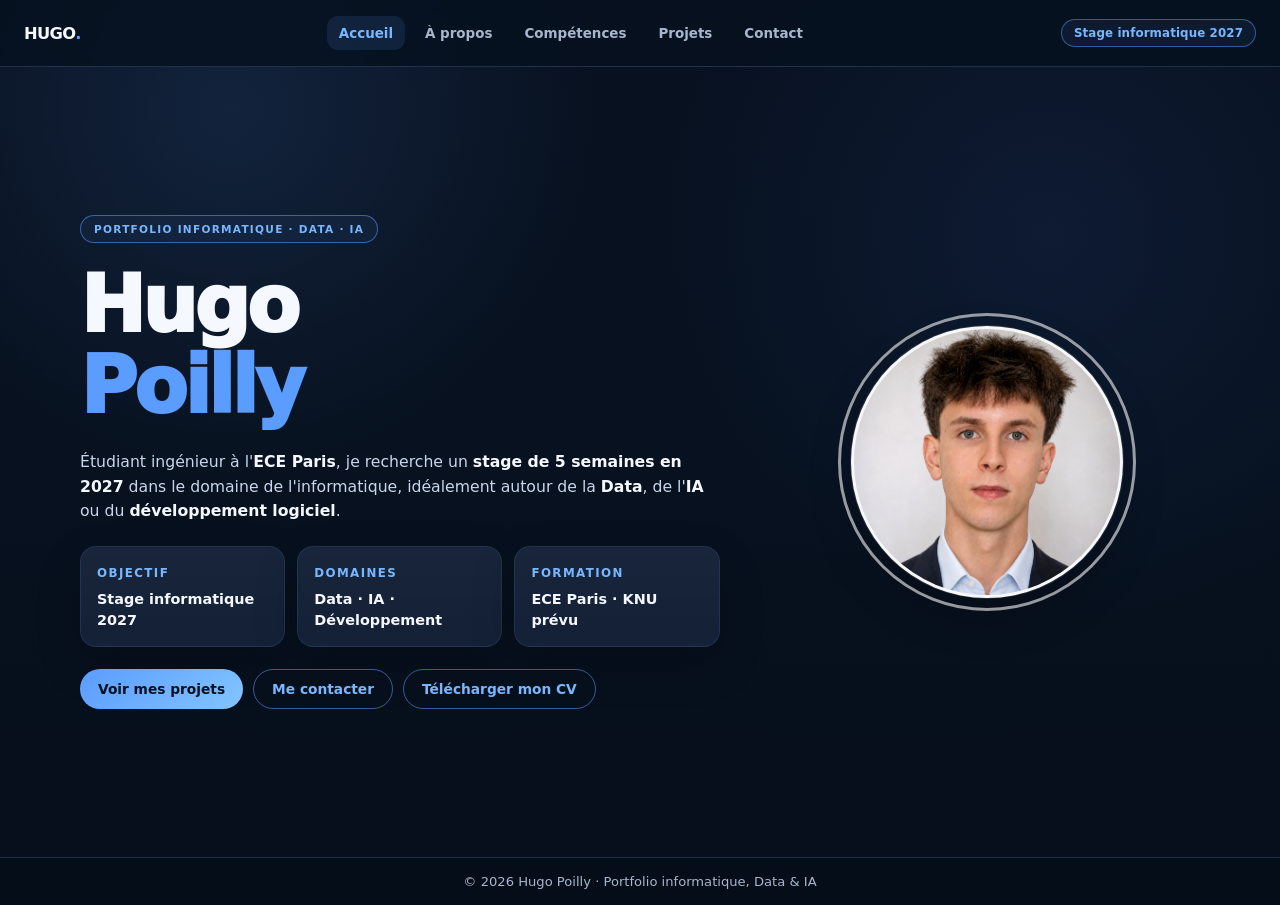
<file: index.html>
<!DOCTYPE html>
<html lang="fr">
<head>
  <meta charset="UTF-8" />
  <meta name="viewport" content="width=device-width, initial-scale=1.0" />
  <meta name="description" content="Portfolio de Hugo Poilly, étudiant ingénieur à l'ECE Paris, recherche un stage informatique de 5 semaines en 2027." />
  <title>Hugo Poilly | Portfolio informatique</title>
  <link rel="stylesheet" href="style.css" />
</head>
<body>
  <header class="site-header">
    <nav class="navbar" aria-label="Navigation principale">
      <a class="brand" href="index.html">HUGO<span>.</span></a>
      <input type="checkbox" id="menu-toggle" class="menu-toggle" />
      <label for="menu-toggle" class="menu-button" aria-label="Ouvrir le menu"><span></span><span></span><span></span></label>
      <ul class="nav-links">
        <li><a class="active" href="index.html">Accueil</a></li>
        <li><a href="apropos.html">À propos</a></li>
        <li><a href="competences.html">Compétences</a></li>
        <li><a href="projets.html">Projets</a></li>
        <li><a href="contact.html">Contact</a></li>
      </ul>
      <a class="header-pill" href="contact.html">Stage informatique 2027</a>
    </nav>
  </header>

  <main class="page page-home">
    <section class="hero container">
      <div class="hero-content fade-in">
        <p class="eyebrow">Portfolio informatique · Data · IA</p>
        <h1>Hugo<br><span>Poilly</span></h1>
        <p class="hero-text">
          Étudiant ingénieur à l'<strong>ECE Paris</strong>, je recherche un <strong>stage de 5 semaines en 2027</strong>
          dans le domaine de l'informatique, idéalement autour de la <strong>Data</strong>, de l'<strong>IA</strong>
          ou du <strong>développement logiciel</strong>.
        </p>
        <div class="hero-summary">
          <article>
            <small>Objectif</small>
            <p>Stage informatique 2027</p>
          </article>
          <article>
            <small>Domaines</small>
            <p>Data · IA · Développement</p>
          </article>
          <article>
            <small>Formation</small>
            <p>ECE Paris · KNU prévu</p>
          </article>
        </div>
        <div class="button-row">
          <a class="btn btn-primary" href="projets.html">Voir mes projets</a>
          <a class="btn btn-secondary" href="contact.html">Me contacter</a>
          <a class="btn btn-secondary" href="assets/CV_Hugo_POILLY_Stage_Informatique_2027.pdf" target="_blank" rel="noreferrer">Télécharger mon CV</a>
        </div>
      </div>

      <div class="hero-photo fade-in delay-1">
        <img src="assets/photo-hugo.png" alt="Photo professionnelle de Hugo Poilly" />
      </div>
    </section>
  </main>

  <footer class="footer">
    <p>© 2026 Hugo Poilly · Portfolio informatique, Data & IA</p>
  </footer>
</body>
</html>
</file>
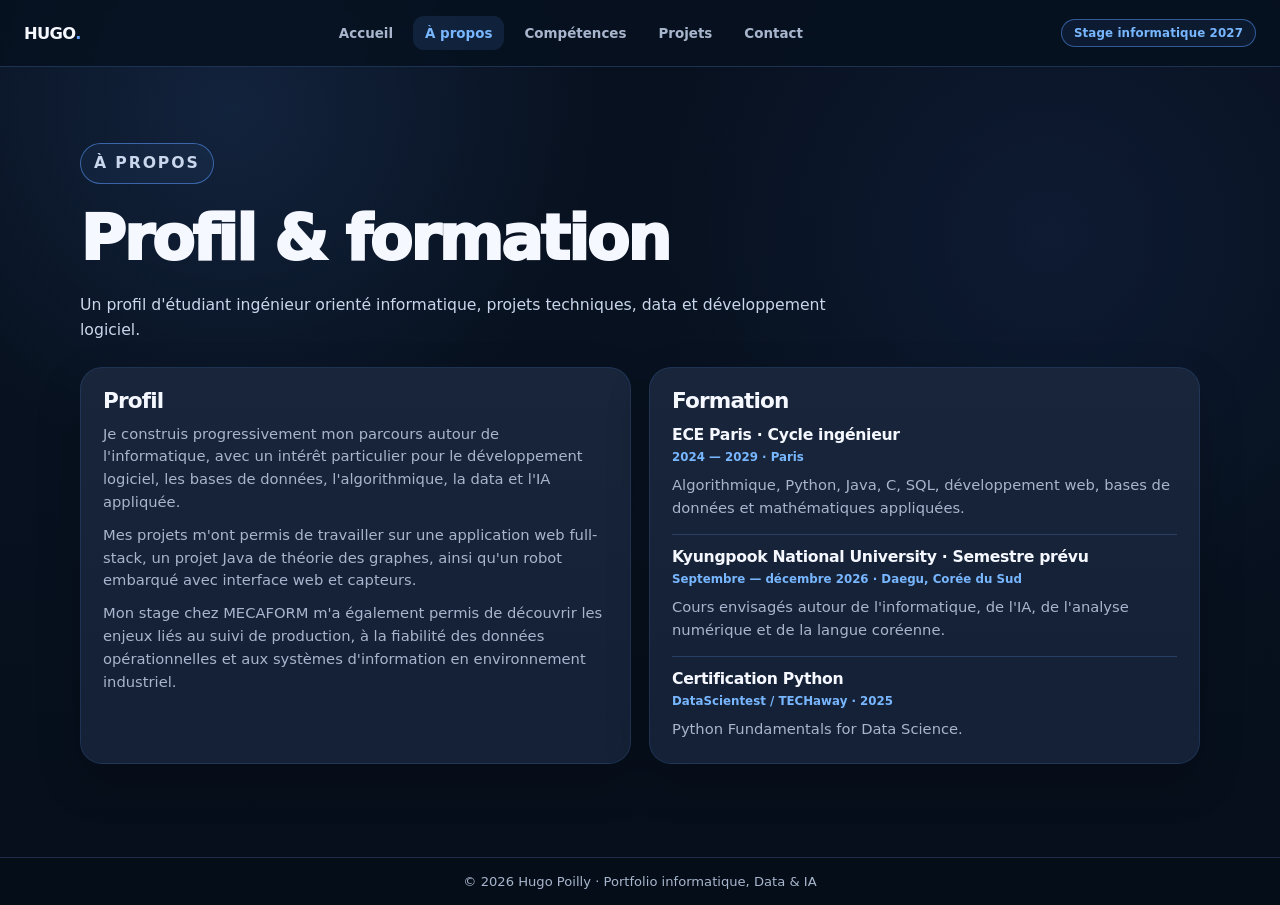
<file: apropos.html>
<!DOCTYPE html>
<html lang="fr">
<head>
  <meta charset="UTF-8" />
  <meta name="viewport" content="width=device-width, initial-scale=1.0" />
  <meta name="description" content="À propos de Hugo Poilly, étudiant ingénieur à l'ECE Paris." />
  <title>À propos | Hugo Poilly</title>
  <link rel="stylesheet" href="style.css" />
</head>
<body>
  <header class="site-header">
    <nav class="navbar" aria-label="Navigation principale">
      <a class="brand" href="index.html">HUGO<span>.</span></a>
      <input type="checkbox" id="menu-toggle" class="menu-toggle" />
      <label for="menu-toggle" class="menu-button" aria-label="Ouvrir le menu"><span></span><span></span><span></span></label>
      <ul class="nav-links">
        <li><a href="index.html">Accueil</a></li>
        <li><a class="active" href="apropos.html">À propos</a></li>
        <li><a href="competences.html">Compétences</a></li>
        <li><a href="projets.html">Projets</a></li>
        <li><a href="contact.html">Contact</a></li>
      </ul>
      <a class="header-pill" href="contact.html">Stage informatique 2027</a>
    </nav>
  </header>

  <main class="page">
    <section class="container page-section">
      <div class="page-title fade-in">
        <p class="eyebrow">À propos</p>
        <h1>Profil & formation</h1>
        <p>
          Un profil d'étudiant ingénieur orienté informatique, projets techniques, data et développement logiciel.
        </p>
      </div>

      <div class="two-columns fade-in delay-1">
        <article class="content-card">
          <h2>Profil</h2>
          <p>
            Je construis progressivement mon parcours autour de l'informatique, avec un intérêt particulier
            pour le développement logiciel, les bases de données, l'algorithmique, la data et l'IA appliquée.
          </p>
          <p>
            Mes projets m'ont permis de travailler sur une application web full-stack, un projet Java de théorie
            des graphes, ainsi qu'un robot embarqué avec interface web et capteurs.
          </p>
          <p>
            Mon stage chez MECAFORM m'a également permis de découvrir les enjeux liés au suivi de production,
            à la fiabilité des données opérationnelles et aux systèmes d'information en environnement industriel.
          </p>
        </article>

        <article class="content-card">
          <h2>Formation</h2>
          <div class="info-block">
            <h3>ECE Paris · Cycle ingénieur</h3>
            <span>2024 — 2029 · Paris</span>
            <p>Algorithmique, Python, Java, C, SQL, développement web, bases de données et mathématiques appliquées.</p>
          </div>
          <div class="info-block">
            <h3>Kyungpook National University · Semestre prévu</h3>
            <span>Septembre — décembre 2026 · Daegu, Corée du Sud</span>
            <p>Cours envisagés autour de l'informatique, de l'IA, de l'analyse numérique et de la langue coréenne.</p>
          </div>
          <div class="info-block">
            <h3>Certification Python</h3>
            <span>DataScientest / TECHaway · 2025</span>
            <p>Python Fundamentals for Data Science.</p>
          </div>
        </article>
      </div>
    </section>
  </main>

  <footer class="footer">
    <p>© 2026 Hugo Poilly · Portfolio informatique, Data & IA</p>
  </footer>
</body>
</html>
</file>
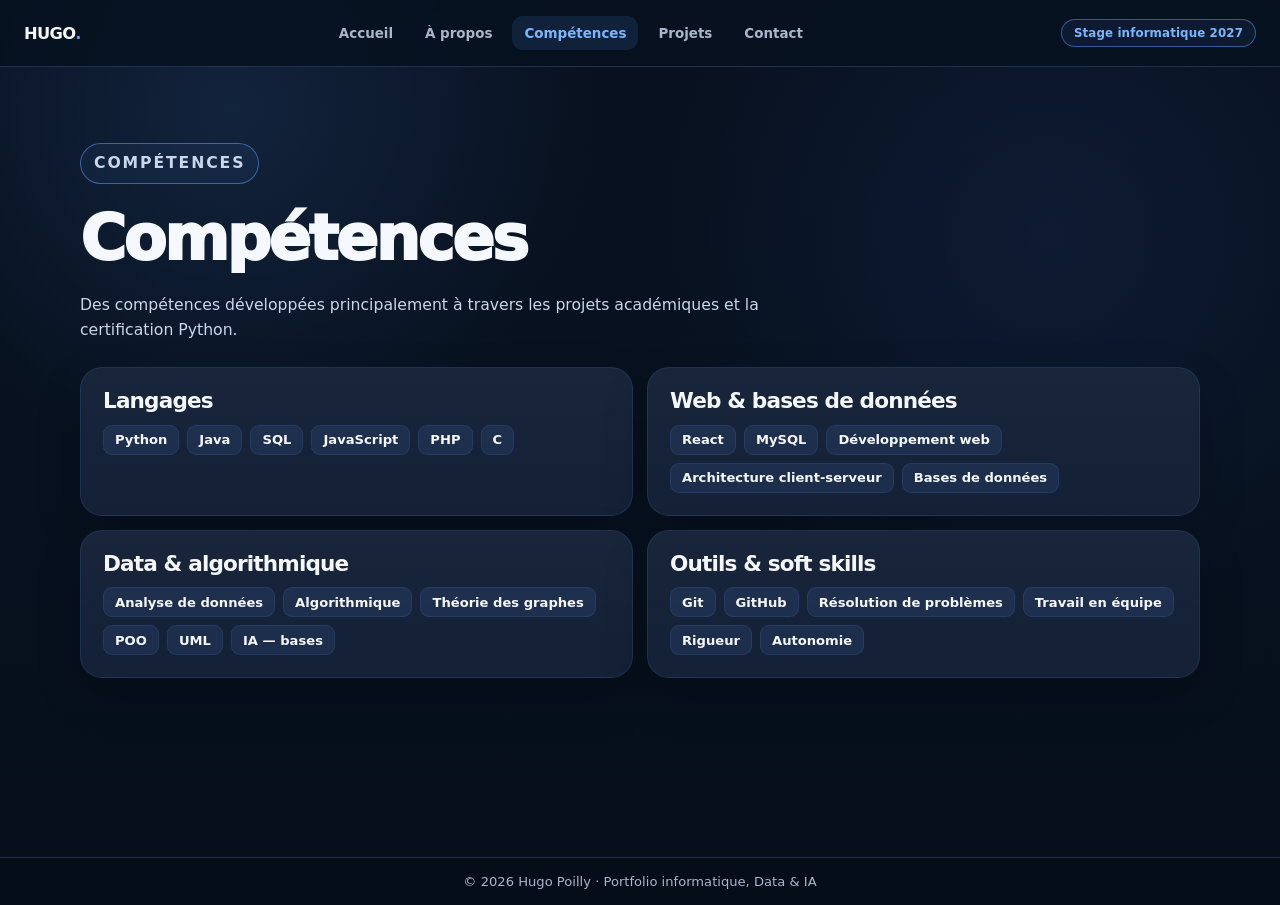
<file: competences.html>
<!DOCTYPE html>
<html lang="fr">
<head>
  <meta charset="UTF-8" />
  <meta name="viewport" content="width=device-width, initial-scale=1.0" />
  <meta name="description" content="Compétences techniques de Hugo Poilly : Python, Java, SQL, web, data et algorithmique." />
  <title>Compétences | Hugo Poilly</title>
  <link rel="stylesheet" href="style.css" />
</head>
<body>
  <header class="site-header">
    <nav class="navbar" aria-label="Navigation principale">
      <a class="brand" href="index.html">HUGO<span>.</span></a>
      <input type="checkbox" id="menu-toggle" class="menu-toggle" />
      <label for="menu-toggle" class="menu-button" aria-label="Ouvrir le menu"><span></span><span></span><span></span></label>
      <ul class="nav-links">
        <li><a href="index.html">Accueil</a></li>
        <li><a href="apropos.html">À propos</a></li>
        <li><a class="active" href="competences.html">Compétences</a></li>
        <li><a href="projets.html">Projets</a></li>
        <li><a href="contact.html">Contact</a></li>
      </ul>
      <a class="header-pill" href="contact.html">Stage informatique 2027</a>
    </nav>
  </header>

  <main class="page">
    <section class="container page-section">
      <div class="page-title fade-in">
        <p class="eyebrow">Compétences</p>
        <h1>Compétences</h1>
        <p>Des compétences développées principalement à travers les projets académiques et la certification Python.</p>
      </div>

      <div class="skills-grid fade-in delay-1">
        <article class="content-card skill-card">
          <h2>Langages</h2>
          <div class="tags">
            <span>Python</span><span>Java</span><span>SQL</span><span>JavaScript</span><span>PHP</span><span>C</span>
          </div>
        </article>

        <article class="content-card skill-card">
          <h2>Web & bases de données</h2>
          <div class="tags">
            <span>React</span><span>MySQL</span><span>Développement web</span><span>Architecture client-serveur</span><span>Bases de données</span>
          </div>
        </article>

        <article class="content-card skill-card">
          <h2>Data & algorithmique</h2>
          <div class="tags">
            <span>Analyse de données</span><span>Algorithmique</span><span>Théorie des graphes</span><span>POO</span><span>UML</span><span>IA — bases</span>
          </div>
        </article>

        <article class="content-card skill-card">
          <h2>Outils & soft skills</h2>
          <div class="tags">
            <span>Git</span><span>GitHub</span><span>Résolution de problèmes</span><span>Travail en équipe</span><span>Rigueur</span><span>Autonomie</span>
          </div>
        </article>
      </div>
    </section>
  </main>

  <footer class="footer">
    <p>© 2026 Hugo Poilly · Portfolio informatique, Data & IA</p>
  </footer>
</body>
</html>
</file>
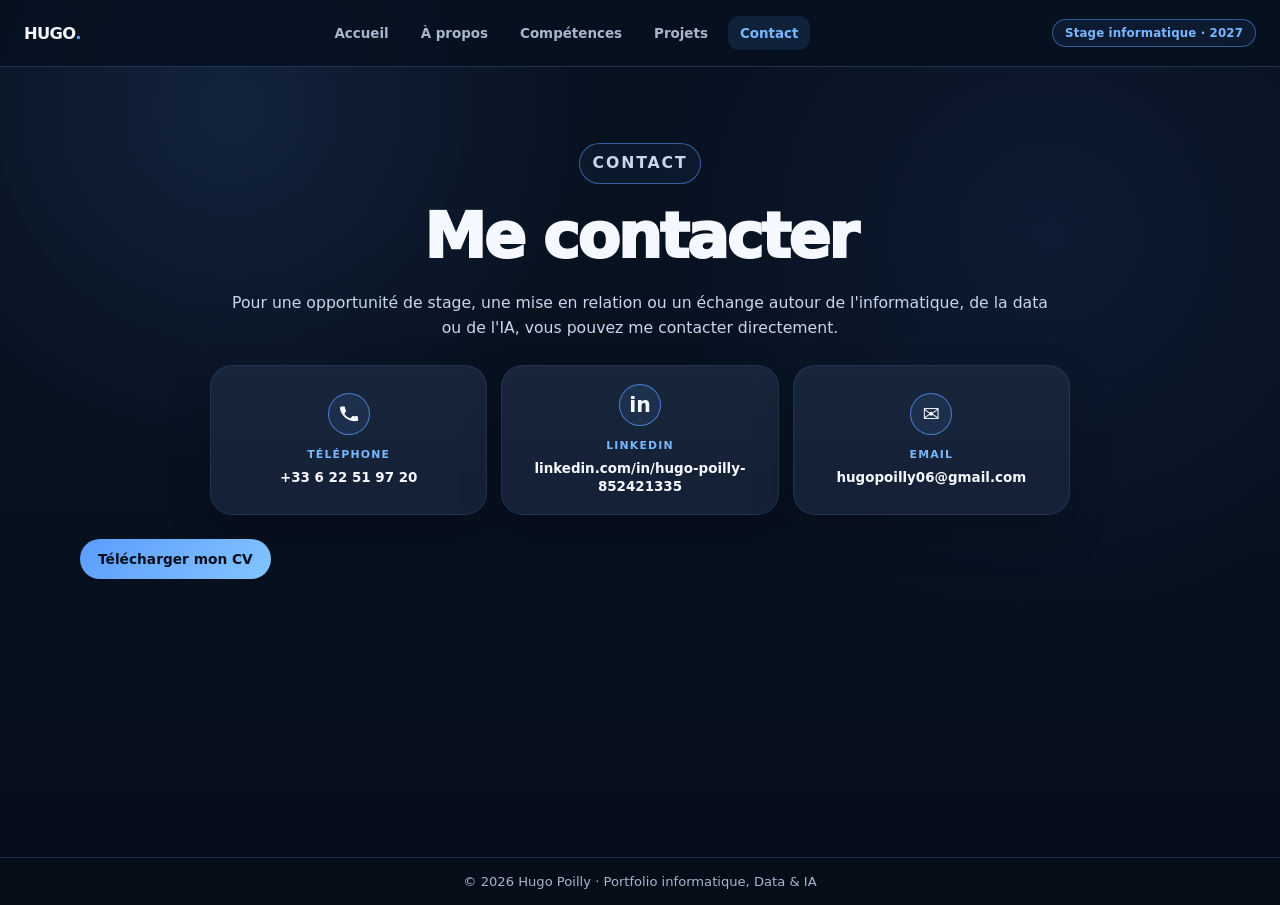
<file: contact.html>
<!DOCTYPE html>
<html lang="fr">
<head>
  <meta charset="UTF-8" />
  <meta name="viewport" content="width=device-width, initial-scale=1.0" />
  <meta name="description" content="Contacter Hugo Poilly pour une opportunité de stage informatique." />
  <title>Contact | Hugo Poilly</title>
  <link rel="stylesheet" href="style.css" />
</head>
<body>
  <header class="site-header">
    <nav class="navbar" aria-label="Navigation principale">
      <a class="brand" href="index.html">HUGO<span>.</span></a>
      <input type="checkbox" id="menu-toggle" class="menu-toggle" />
      <label for="menu-toggle" class="menu-button" aria-label="Ouvrir le menu"><span></span><span></span><span></span></label>
      <ul class="nav-links">
        <li><a href="index.html">Accueil</a></li>
        <li><a href="apropos.html">À propos</a></li>
        <li><a href="competences.html">Compétences</a></li>
        <li><a href="projets.html">Projets</a></li>
        <li><a class="active" href="contact.html">Contact</a></li>
      </ul>
      <a class="header-pill" href="assets/CV_Hugo_POILLY_Stage_Informatique_2027.pdf" target="_blank" rel="noreferrer">Stage informatique · 2027</a>
    </nav>
  </header>

  <main class="page">
    <section class="container page-section contact-section">
      <div class="page-title contact-title fade-in">
        <p class="eyebrow">Contact</p>
        <h1>Me contacter</h1>
        <p>
          Pour une opportunité de stage, une mise en relation ou un échange autour de l'informatique,
          de la data ou de l'IA, vous pouvez me contacter directement.
        </p>
      </div>

      <div class="contact-grid fade-in delay-1">
        <a class="contact-card" href="tel:+33622519720">
          <span class="contact-icon" aria-hidden="true">
            <svg viewBox="0 0 24 24" focusable="false" aria-hidden="true">
              <path d="M6.6 10.8c1.7 3.3 3.3 4.9 6.6 6.6l2.2-2.2c.3-.3.8-.4 1.2-.2 1.3.4 2.7.7 4.1.7.7 0 1.3.6 1.3 1.3v3.5c0 .7-.6 1.3-1.3 1.3C10.4 21.8 2.2 13.6 2.2 3.3 2.2 2.6 2.8 2 3.5 2H7c.7 0 1.3.6 1.3 1.3 0 1.4.2 2.8.7 4.1.1.4 0 .9-.3 1.2l-2.1 2.2z"/>
            </svg>
          </span>
          <small>Téléphone</small>
          <strong>+33 6 22 51 97 20</strong>
        </a>
        <a class="contact-card" href="https://www.linkedin.com/in/hugo-poilly-852421335/" target="_blank" rel="noreferrer">
          <span class="contact-icon">in</span>
          <small>LinkedIn</small>
          <strong>linkedin.com/in/hugo-poilly-852421335</strong>
        </a>
        <a class="contact-card" href="mailto:hugopoilly06@gmail.com">
          <span class="contact-icon">✉</span>
          <small>Email</small>
          <strong>hugopoilly06@gmail.com</strong>
        </a>
      </div>

      <div class="contact-note fade-in delay-2">
        <a class="btn btn-primary" href="assets/CV_Hugo_POILLY_Stage_Informatique_2027.pdf" target="_blank" rel="noreferrer">Télécharger mon CV</a>
      </div>
    </section>
  </main>

  <footer class="footer">
    <p>© 2026 Hugo Poilly · Portfolio informatique, Data & IA</p>
  </footer>
</body>
</html>
</file>
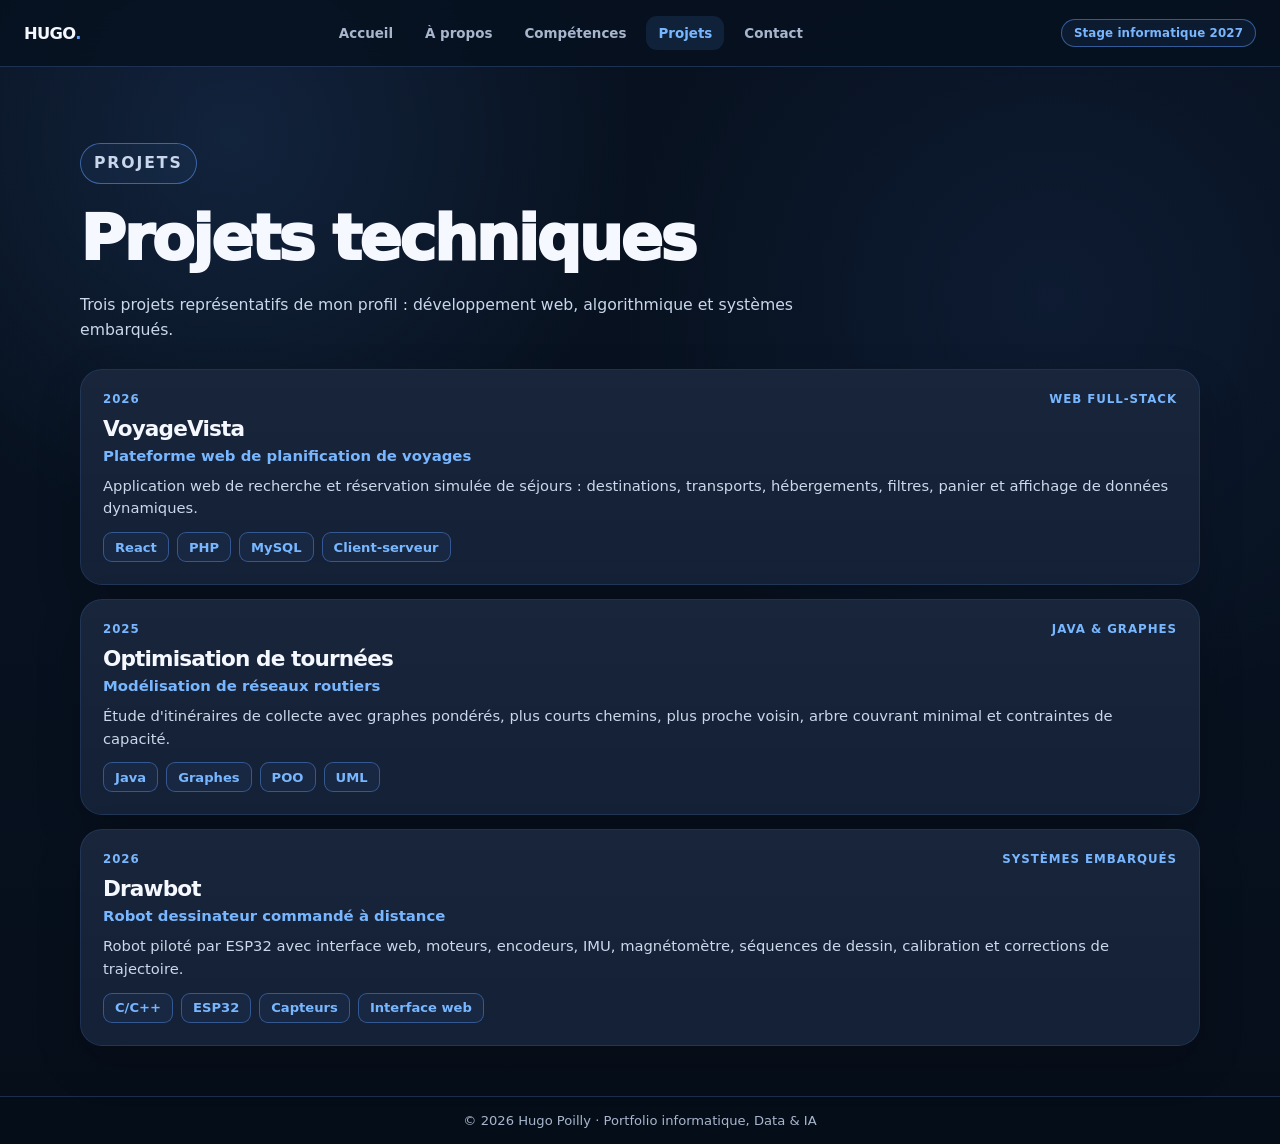
<file: projets.html>
<!DOCTYPE html>
<html lang="fr">
<head>
  <meta charset="UTF-8" />
  <meta name="viewport" content="width=device-width, initial-scale=1.0" />
  <meta name="description" content="Projets informatiques de Hugo Poilly : VoyageVista, optimisation de tournées Java, Drawbot." />
  <title>Projets | Hugo Poilly</title>
  <link rel="stylesheet" href="style.css" />
</head>
<body>
  <header class="site-header">
    <nav class="navbar" aria-label="Navigation principale">
      <a class="brand" href="index.html">HUGO<span>.</span></a>
      <input type="checkbox" id="menu-toggle" class="menu-toggle" />
      <label for="menu-toggle" class="menu-button" aria-label="Ouvrir le menu"><span></span><span></span><span></span></label>
      <ul class="nav-links">
        <li><a href="index.html">Accueil</a></li>
        <li><a href="apropos.html">À propos</a></li>
        <li><a href="competences.html">Compétences</a></li>
        <li><a class="active" href="projets.html">Projets</a></li>
        <li><a href="contact.html">Contact</a></li>
      </ul>
      <a class="header-pill" href="contact.html">Stage informatique 2027</a>
    </nav>
  </header>

  <main class="page">
    <section class="container page-section">
      <div class="page-title fade-in">
        <p class="eyebrow">Projets</p>
        <h1>Projets techniques</h1>
        <p>Trois projets représentatifs de mon profil : développement web, algorithmique et systèmes embarqués.</p>
      </div>

      <div class="project-grid fade-in delay-1">
        <article class="project-card">
          <div class="project-topline"><span>2026</span><span>Web full-stack</span></div>
          <h2>VoyageVista</h2>
          <p class="project-subtitle">Plateforme web de planification de voyages</p>
          <p>
            Application web de recherche et réservation simulée de séjours : destinations, transports,
            hébergements, filtres, panier et affichage de données dynamiques.
          </p>
          <div class="tags project-tags"><span>React</span><span>PHP</span><span>MySQL</span><span>Client-serveur</span></div>
        </article>

        <article class="project-card">
          <div class="project-topline"><span>2025</span><span>Java & graphes</span></div>
          <h2>Optimisation de tournées</h2>
          <p class="project-subtitle">Modélisation de réseaux routiers</p>
          <p>
            Étude d'itinéraires de collecte avec graphes pondérés, plus courts chemins,
            plus proche voisin, arbre couvrant minimal et contraintes de capacité.
          </p>
          <div class="tags project-tags"><span>Java</span><span>Graphes</span><span>POO</span><span>UML</span></div>
        </article>

        <article class="project-card">
          <div class="project-topline"><span>2026</span><span>Systèmes embarqués</span></div>
          <h2>Drawbot</h2>
          <p class="project-subtitle">Robot dessinateur commandé à distance</p>
          <p>
            Robot piloté par ESP32 avec interface web, moteurs, encodeurs, IMU, magnétomètre,
            séquences de dessin, calibration et corrections de trajectoire.
          </p>
          <div class="tags project-tags"><span>C/C++</span><span>ESP32</span><span>Capteurs</span><span>Interface web</span></div>
        </article>
      </div>
    </section>
  </main>

  <footer class="footer">
    <p>© 2026 Hugo Poilly · Portfolio informatique, Data & IA</p>
  </footer>
</body>
</html>
</file>
<file: style.css>
:root {
  --bg: #07111f;
  --bg-2: #0b1728;
  --card: #101d33;
  --card-2: #13243e;
  --text: #f6f8ff;
  --muted: #a8b6cd;
  --blue: #5b9cff;
  --blue-soft: #78b7ff;
  --line: rgba(112, 162, 255, 0.22);
  --shadow: 0 24px 70px rgba(0, 0, 0, 0.30);
  --radius: 22px;
}

* { box-sizing: border-box; margin: 0; padding: 0; }

html { scroll-behavior: smooth; }

body {
  min-height: 100vh;
  color: var(--text);
  background:
    radial-gradient(circle at 18% 12%, rgba(91, 156, 255, 0.13), transparent 28%),
    radial-gradient(circle at 82% 26%, rgba(67, 112, 213, 0.10), transparent 32%),
    linear-gradient(180deg, #081120 0%, #07111f 52%, #060e1a 100%);
  font-family: Inter, ui-sans-serif, system-ui, -apple-system, BlinkMacSystemFont, "Segoe UI", sans-serif;
  overflow-x: hidden;
}

a { color: inherit; text-decoration: none; }
strong { color: var(--text); }

.container {
  width: min(1120px, calc(100% - 48px));
  margin: 0 auto;
}

.site-header {
  border-bottom: 1px solid var(--line);
  background: rgba(7, 17, 31, 0.84);
  backdrop-filter: blur(18px);
}

.navbar {
  width: min(1240px, calc(100% - 48px));
  height: 66px;
  margin: 0 auto;
  display: flex;
  align-items: center;
  justify-content: space-between;
  gap: 22px;
}

.brand {
  font-size: 1.1rem;
  font-weight: 900;
  letter-spacing: -0.04em;
}

.brand span { color: var(--blue); }

.nav-links {
  display: flex;
  align-items: center;
  gap: 8px;
  list-style: none;
}

.nav-links a {
  display: inline-flex;
  align-items: center;
  min-height: 38px;
  padding: 0 14px;
  border-radius: 11px;
  color: var(--muted);
  font-size: 0.84rem;
  font-weight: 750;
  transition: color 0.2s ease, background 0.2s ease;
}

.nav-links a:hover,
.nav-links a.active {
  color: var(--blue-soft);
  background: rgba(91, 156, 255, 0.12);
}

.header-pill {
  border: 1px solid rgba(91, 156, 255, 0.50);
  color: var(--blue-soft);
  background: rgba(91, 156, 255, 0.08);
  padding: 8px 15px;
  border-radius: 999px;
  font-size: 0.86rem;
  font-weight: 800;
  white-space: nowrap;
}

.menu-toggle,
.menu-button { display: none; }

.page {
  min-height: calc(100vh - 110px);
}

.page-section {
  padding: 54px 0 50px;
}

.hero {
  min-height: calc(100vh - 110px);
  display: grid;
  grid-template-columns: minmax(0, 1.08fr) minmax(300px, 0.72fr);
  align-items: center;
  gap: 54px;
  padding: 54px 0;
}

.eyebrow {
  display: inline-flex;
  width: fit-content;
  border: 1px solid rgba(91, 156, 255, 0.55);
  color: var(--blue-soft);
  background: rgba(91, 156, 255, 0.06);
  border-radius: 999px;
  padding: 8px 16px;
  font-size: 0.72rem;
  font-weight: 900;
  letter-spacing: 0.14em;
  text-transform: uppercase;
}

h1,
h2,
h3 { line-height: 1.05; letter-spacing: -0.04em; }

h1 {
  margin-top: 22px;
  font-size: clamp(2.8rem, 6.4vw, 4.85rem);
  font-weight: 950;
}

h1 span { color: var(--blue); }

.hero-text,
.page-title p {
  max-width: 760px;
  margin-top: 22px;
  color: #c9d6eb;
  font-size: 0.98rem;
  line-height: 1.58;
}

.hero-summary {
  display: grid;
  grid-template-columns: repeat(3, 1fr);
  gap: 12px;
  margin-top: 22px;
}

.hero-summary article,
.content-card,
.project-card,
.contact-card {
  background: linear-gradient(180deg, rgba(255,255,255,0.035), rgba(255,255,255,0.015)), var(--card);
  border: 1px solid rgba(91, 156, 255, 0.14);
  box-shadow: 0 18px 45px rgba(0,0,0,0.18);
}

.hero-summary article {
  min-height: 98px;
  border-radius: 16px;
  padding: 16px;
}

.hero-summary small {
  color: var(--blue-soft);
  font-size: 0.73rem;
  font-weight: 900;
  text-transform: uppercase;
  letter-spacing: 0.12em;
}

.hero-summary p {
  margin-top: 11px;
  line-height: 1.42;
  font-weight: 800;
}

.button-row {
  display: flex;
  flex-wrap: wrap;
  gap: 13px;
  margin-top: 28px;
}

.btn {
  display: inline-flex;
  align-items: center;
  justify-content: center;
  min-height: 42px;
  border-radius: 999px;
  padding: 0 18px;
  font-weight: 850;
  font-size: 0.94rem;
}

.btn-primary {
  background: linear-gradient(135deg, var(--blue), #82c5ff);
  color: #06101f;
}

.btn-secondary {
  border: 1px solid rgba(91, 156, 255, 0.55);
  color: var(--blue-soft);
}

.hero-photo {
  display: flex;
  justify-content: center;
  align-items: center;
}

.hero-photo img {
  width: min(286px, 100%);
  aspect-ratio: 1 / 1;
  object-fit: cover;
  object-position: center 18%;
  border-radius: 50%;
  border: 3px solid rgba(247, 248, 250, 0.96);
  outline: 3px solid rgba(255, 255, 255, 0.58);
  outline-offset: 10px;
  box-shadow: 0 0 0 1px rgba(255,255,255,0.12), 0 18px 44px rgba(0, 0, 0, 0.22);
  background: #eef0f3;
  filter: saturate(1.10) contrast(1.05) brightness(0.98);
}

.page-title {
  max-width: 860px;
  margin-bottom: 26px;
}

.page-title h1 {
  font-size: clamp(2.45rem, 5vw, 3.9rem);
}

.two-columns {
  display: grid;
  grid-template-columns: 1fr 1fr;
  gap: 22px;
}

.content-card {
  border-radius: var(--radius);
  padding: 22px;
}

.content-card h2,
.project-card h2 {
  font-size: 1.55rem;
  color: var(--text);
}

.content-card p {
  margin-top: 14px;
  color: var(--muted);
  line-height: 1.68;
}

.info-block {
  padding-top: 18px;
  margin-top: 18px;
  border-top: 1px solid var(--line);
}

.info-block:first-of-type {
  border-top: 0;
  padding-top: 0;
}

.info-block h3 {
  font-size: 1.05rem;
  letter-spacing: -0.02em;
}

.info-block span,
.project-topline {
  display: block;
  margin-top: 7px;
  color: var(--blue-soft);
  font-size: 0.82rem;
  font-weight: 800;
}

.skills-grid {
  display: grid;
  grid-template-columns: repeat(2, 1fr);
  gap: 14px;
}

.tags {
  display: flex;
  flex-wrap: wrap;
  gap: 9px;
  margin-top: 17px;
}

.tags span {
  display: inline-flex;
  align-items: center;
  min-height: 30px;
  padding: 0 13px;
  border-radius: 9px;
  color: var(--text);
  background: rgba(91, 156, 255, 0.11);
  border: 1px solid rgba(91, 156, 255, 0.12);
  font-size: 0.84rem;
  font-weight: 750;
}

.project-grid {
  display: grid;
  gap: 14px;
}

.project-card {
  border-radius: var(--radius);
  padding: 22px;
}

.project-topline {
  display: flex;
  justify-content: space-between;
  gap: 14px;
  margin: 0 0 12px;
  text-transform: uppercase;
  letter-spacing: 0.08em;
}

.project-subtitle {
  margin-top: 8px;
  color: var(--blue-soft);
  font-weight: 800;
}

.project-card p:not(.project-subtitle) {
  margin-top: 14px;
  color: #cbd7ea;
  line-height: 1.65;
}

.project-tags span {
  color: var(--blue-soft);
  border: 1px solid rgba(91, 156, 255, 0.42);
  background: rgba(91, 156, 255, 0.06);
}

.contact-section {
  max-width: 1120px;
}

.contact-grid {
  display: grid;
  grid-template-columns: repeat(3, 1fr);
  gap: 14px;
}

.contact-card {
  border-radius: var(--radius);
  padding: 20px;
}

.contact-card span {
  display: block;
  color: var(--blue-soft);
  font-size: 0.77rem;
  font-weight: 900;
  letter-spacing: 0.12em;
  text-transform: uppercase;
}

.contact-card strong {
  display: block;
  margin-top: 10px;
  word-break: break-word;
  font-size: 1rem;
}

.contact-note {
  margin-top: 18px;
}

.contact-note .btn {
  margin-top: 18px;
}

.footer {
  padding: 18px;
  text-align: center;
  color: var(--muted);
  font-size: 0.84rem;
  border-top: 1px solid var(--line);
  background: rgba(5, 12, 23, 0.52);
}

.fade-in {
  opacity: 0;
  transform: translateY(18px);
  animation: fade-up 0.7s ease forwards;
}

.delay-1 { animation-delay: 0.12s; }
.delay-2 { animation-delay: 0.24s; }

@keyframes fade-up {
  to { opacity: 1; transform: translateY(0); }
}

@media (max-width: 960px) {
  .hero,
  .two-columns,
  .skills-grid,
  .contact-grid {
    grid-template-columns: 1fr;
  }

  .hero {
    gap: 42px;
    padding-top: 54px;
  }

  .hero-photo {
    justify-content: center;
    order: -1;
  }

  .hero-photo img {
    width: min(236px, 74vw);
  }

  .header-pill {
    display: none;
  }
}

@media (max-width: 760px) {
  .navbar { height: 68px; }

  .menu-button {
    display: grid;
    gap: 5px;
    cursor: pointer;
  }

  .menu-button span {
    width: 28px;
    height: 3px;
    border-radius: 999px;
    background: var(--text);
  }

  .nav-links {
    position: absolute;
    top: 68px;
    left: 24px;
    right: 24px;
    display: none;
    flex-direction: column;
    align-items: stretch;
    padding: 14px;
    border: 1px solid var(--line);
    border-radius: var(--radius);
    background: rgba(7, 17, 31, 0.97);
    box-shadow: var(--shadow);
  }

  .nav-links a { justify-content: center; }
  .menu-toggle:checked ~ .nav-links { display: flex; }

  .container,
  .navbar { width: min(100% - 32px, 1120px); }

  .page-section,
  .hero { padding: 52px 0; }

  .hero-summary { grid-template-columns: 1fr; }

  h1 { font-size: clamp(2.8rem, 13vw, 4.1rem); }
  .page-title h1 { font-size: clamp(2.5rem, 11vw, 3.6rem); }
}

/* Ajustements finaux */
.header-pill {
  padding: 7px 13px;
  font-size: 0.78rem;
  letter-spacing: 0.01em;
}

.contact-title {
  max-width: 900px;
  margin-left: auto;
  margin-right: auto;
  text-align: center;
}

.contact-title p {
  margin-left: auto;
  margin-right: auto;
}

.contact-grid {
  max-width: 920px;
  margin: 0 auto;
}

.contact-card {
  min-height: 178px;
  display: flex;
  flex-direction: column;
  align-items: center;
  justify-content: center;
  text-align: center;
}

.contact-icon {
  display: grid !important;
  place-items: center;
  width: 52px;
  height: 52px;
  margin-bottom: 18px;
  border-radius: 50%;
  border: 1px solid rgba(91, 156, 255, 0.75);
  color: var(--text) !important;
  background: rgba(91, 156, 255, 0.10);
  font-size: 1.28rem !important;
  font-weight: 900 !important;
  letter-spacing: 0 !important;
  text-transform: none !important;
}

.contact-card small {
  color: var(--blue-soft);
  font-size: 0.74rem;
  font-weight: 900;
  letter-spacing: 0.12em;
  text-transform: uppercase;
}

.contact-card strong {
  font-size: 0.93rem;
  line-height: 1.35;
}


/* Version compacte pour limiter le scroll hors page projets */
body { font-size: 0.96rem; }
.site-header { position: sticky; top: 0; z-index: 50; }
.nav-links a { min-height: 34px; padding: 0 12px; font-size: 0.84rem; }
.brand { font-size: 1.02rem; }
.header-pill { padding: 6px 12px; font-size: 0.74rem; }
.eyebrow { padding: 7px 13px; font-size: 0.66rem; letter-spacing: 0.12em; }
.hero-summary small, .info-block span, .project-topline, .timeline-date { font-size: 0.74rem; }
.hero-summary p { margin-top: 8px; font-size: 0.9rem; }
.content-card h2, .project-card h2 { font-size: 1.35rem; }
.content-card p, .project-card p:not(.project-subtitle) { margin-top: 10px; line-height: 1.55; font-size: 0.92rem; }
.info-block { padding-top: 14px; margin-top: 14px; }
.info-block h3 { font-size: 0.98rem; }
.tags { gap: 8px; margin-top: 12px; }
.tags span { min-height: 30px; padding: 0 11px; font-size: 0.82rem; }
.skills-grid { gap: 14px; }
.project-grid { gap: 14px; }
.project-card { padding: 22px; }
.project-subtitle { margin-top: 6px; font-size: 0.93rem; }
.contact-title { margin-bottom: 24px; }
.contact-title h1 { margin-top: 20px; }
.contact-title p { max-width: 820px; }
.contact-grid { max-width: 860px; gap: 14px; }
.contact-card { min-height: 145px; padding: 18px 16px; }
.contact-icon { width: 42px; height: 42px; margin-bottom: 13px; }
.contact-icon svg { width: 20px; height: 20px; fill: currentColor; transform: rotate(-8deg); }
.contact-card small { font-size: 0.68rem; letter-spacing: 0.11em; }
.contact-card strong { margin-top: 8px; font-size: 0.84rem; }
.contact-note { margin-top: 14px; }
.contact-note .btn { margin-top: 10px; }
.footer { padding: 16px 24px; font-size: 0.82rem; }

/* Accueil plus compact */
.button-row { gap: 10px; margin-top: 22px; }
.btn { font-size: 0.86rem; min-height: 40px; }
.hero-text { max-width: 690px; }
.hero-photo img { width: min(272px, 100%); }

/* À propos / compétences : contenu moins vertical */
.two-columns { gap: 18px; }
.page-section .page-title + .two-columns,
.page-section .page-title + .skills-grid { margin-top: -2px; }

@media (max-width: 960px) {
  .contact-grid { grid-template-columns: 1fr; max-width: 520px; }
  .contact-card { min-height: 125px; }
}

@media (max-width: 760px) {
  .navbar { height: 64px; }
  .nav-links { top: 64px; }
  .page-section, .hero { padding: 42px 0; }
  .hero { gap: 30px; }
  h1 { font-size: clamp(2.5rem, 12vw, 3.8rem); }
  .page-title h1 { font-size: clamp(2.2rem, 10vw, 3.2rem); }
  .hero-photo img { width: min(214px, 72vw); }
}
</file>
